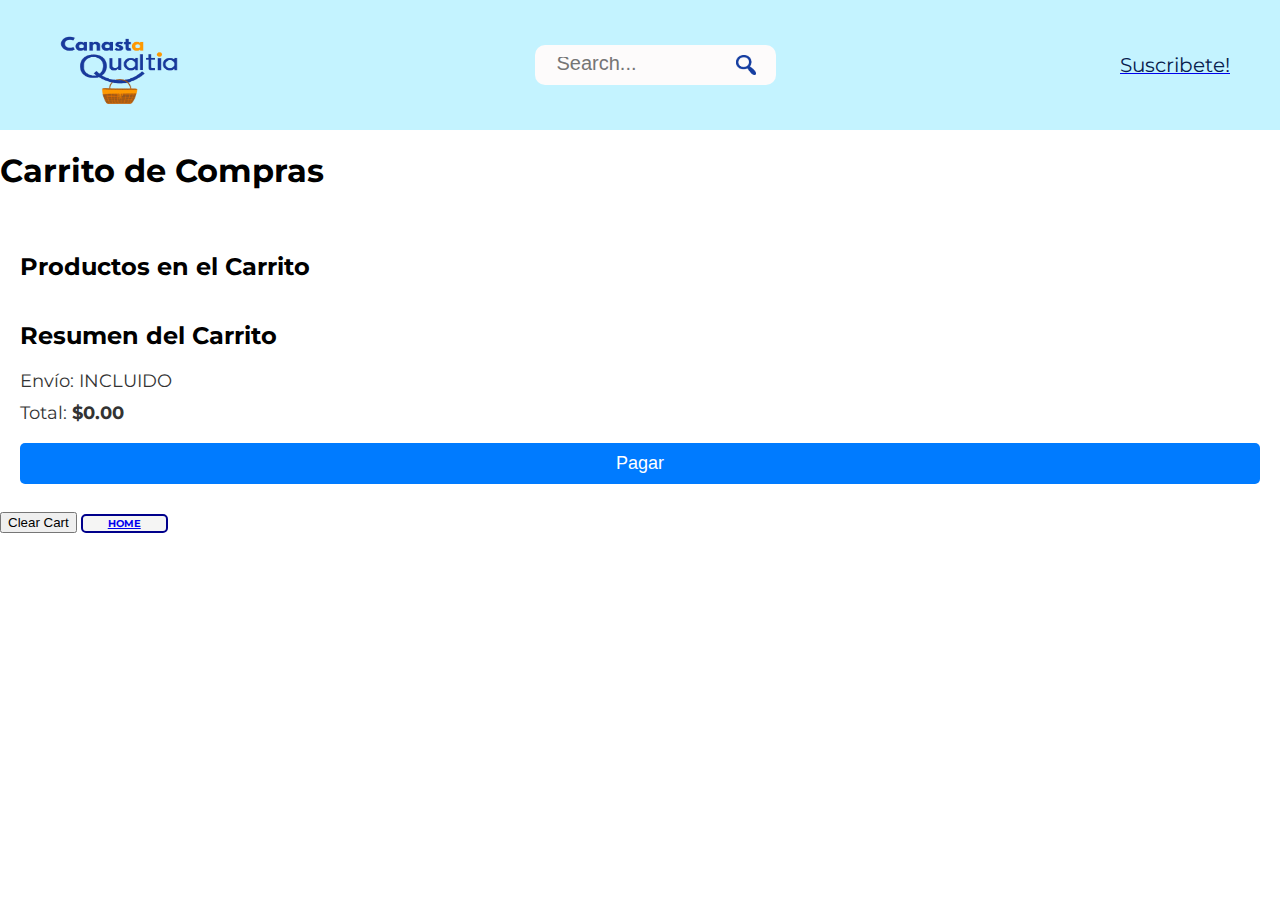
<file: cart.html>
<html lang="en">  
   <head>
    <script>
       document.addEventListener('DOMContentLoaded', function () {
    // Retrieve the cart items from local storage
    const cartItems = JSON.parse(localStorage.getItem('cart')) || [];

    // Select the cart list element
    const cartList = document.getElementById('cart-list');

    // Clear any existing items in the cart list
    cartList.innerHTML = '';

    // Initialize total to zero
    let total = 0;

    // Loop through the cart items and add them to the cart list
    cartItems.forEach(item => {
        const listItem = document.createElement('li');
        listItem.innerHTML = `
            <div>
                <img src="${item.img}" alt="" class="listCartImg" height="80" width="70">
                <li>${item.title}</li> <p>${item.price}</p> <p>${item.expiry}</p>
            </div>
        `;
        cartList.appendChild(listItem);

        // Extract numeric value from the price string and add it to the total
        const numericPrice = parseFloat(item.price.replace('$', '').replace(',', ''));
        total += numericPrice;
    });

    // Display the calculated total in the Total section
    const totalElement = document.getElementById('total');
    if (totalElement) {
        totalElement.innerHTML = `Total: <STRONG>$${total.toFixed(2)}</STRONG>`;
    }
});
    </script>
    
        <meta charset="UTF-8">
        <meta http-equiv="X-UA-Compatible" content="IE=edge">
        <meta name="viewport" content="width=device-width, initial-scale=1.0">
        <title>Qualtia Cart</title>
        <link href="https://fonts.googleapis.com/css2?family=Montserrat:ital,wght@0,100..900;1,100..900&display=swap" rel="stylesheet">
        <link rel="stylesheet" href="style.css">
        <link rel="icon" href="Logo Qualtia.png">
    </head>
    <body>
        <nav>
            <div class="navTop">
                <div class="navItem">
                    <img src="img/navlogo.png" alt="" width="140" height="90">
                </div>
                <div class="navItem">
                    <div class="search">
                        <input type="text" placeholder="Search..." class="searchInput"> 
                        <img src="./img/search.png" width="20" height="20" alt="" class="SearchIcon">
                    </div>
                </div>
                <div class="navItem">
                    <a href="promo.html" class="navItem">
                        <span class="limitedOffer">Suscribete!</span>
                    </a>
                </div>
            </div>
        </nav>
        <h1>Carrito de Compras</h1>
        <main>
            <section id="cart-items">
                <h2>Productos en el Carrito</h2>
                <ul class="listCart" id="cart-list"></ul>
            </section>
            
            
            <section id="cart-summary">
                <h2>Resumen del Carrito</h2>
                <div id="shipping">
                    Envío: INCLUIDO
                </div>
                <div id="total">
                    Total: <STRONG>$7,350.99</STRONG>
                </div>
                &ThickSpace;
                <button class="checkout-button" id="checkout-button">Pagar</button>
            </section>
        </main>
        <button id="clear-cart-button">Clear Cart</button>
        <p class="backHome"><a href="/index.html">HOME</a></p>
        <script>
            document.getElementById('clear-cart-button').addEventListener('click', function () {
                // Clear the cart in local storage
                localStorage.clear();
        
                // Optionally, you can also update the displayed cart on the page
                const cartList = document.getElementById('cart-list');
                if (cartList) {
                    cartList.innerHTML = ''; // Clear the cart list on the page
                }
            });
        
            // Your other JavaScript code
        </script>
    </body>
</html>
</file>
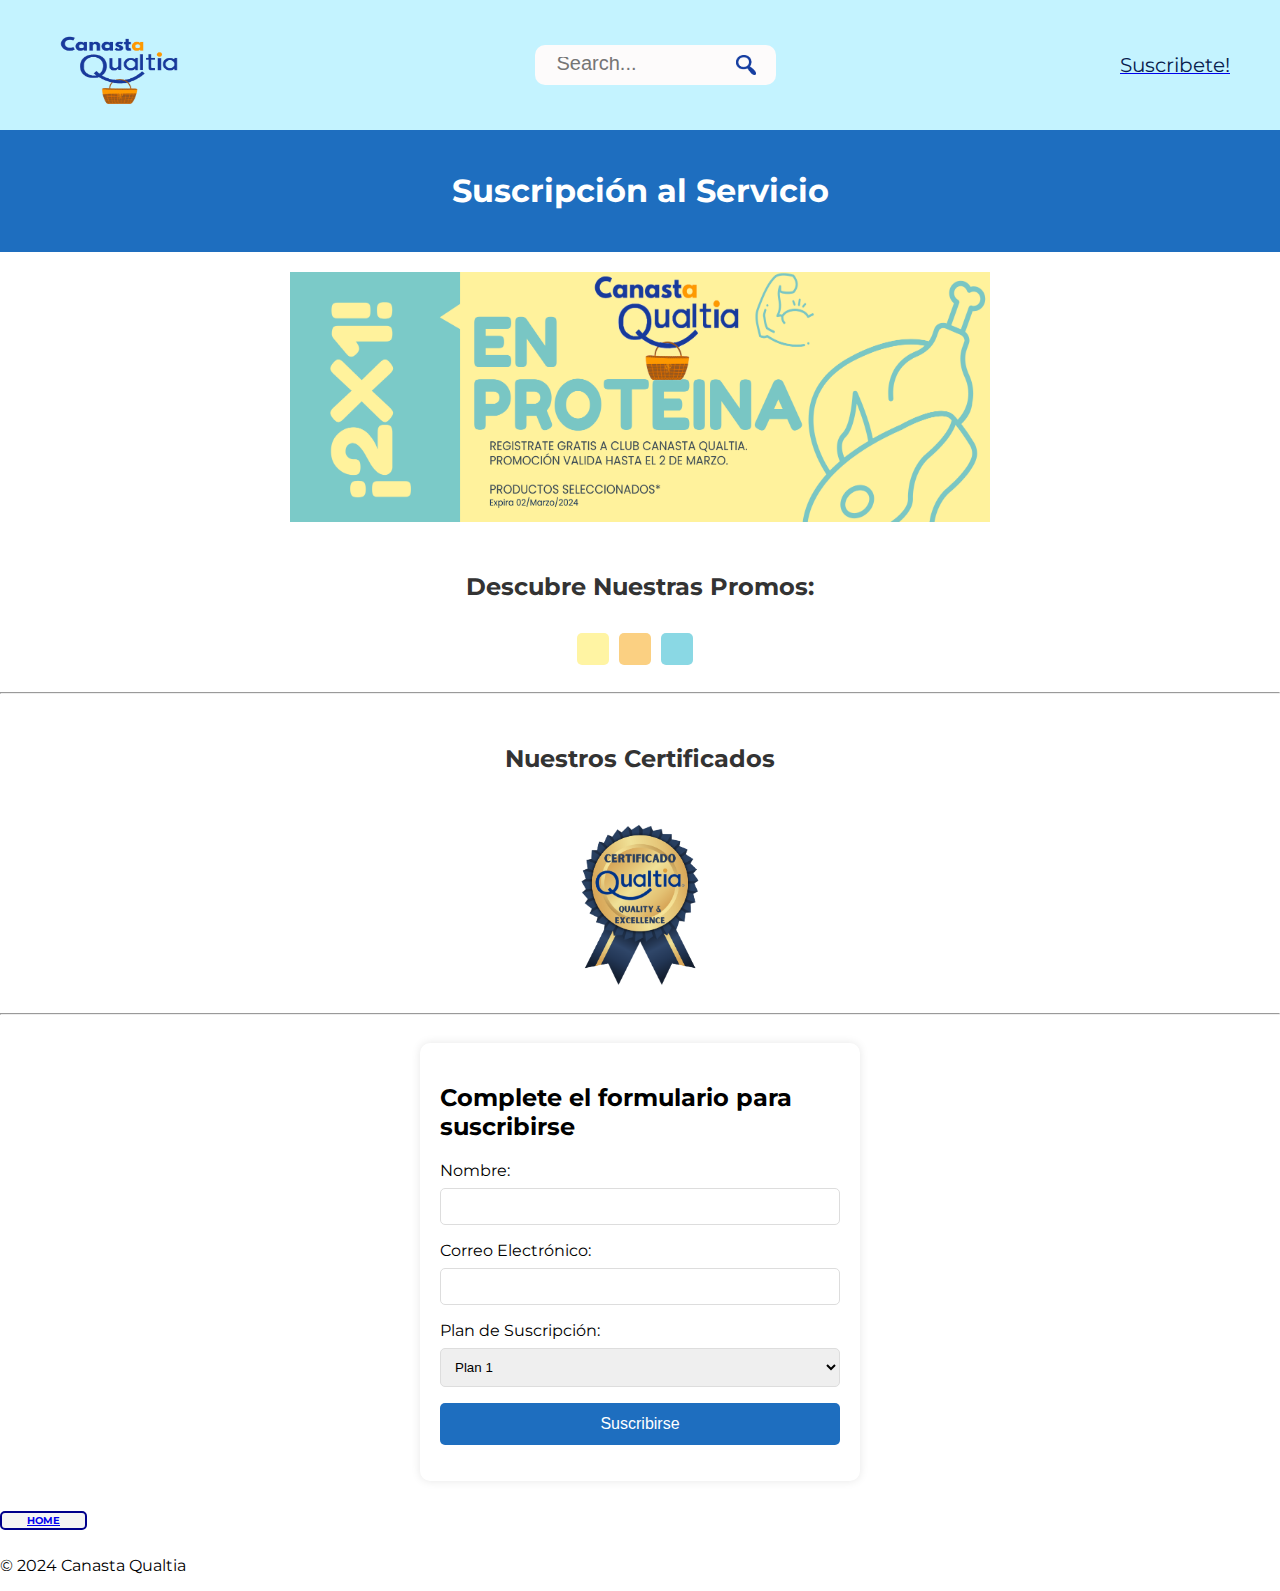
<file: promo.html>
<html lang="en">  
   <head>
        <meta charset="UTF-8">
        <meta http-equiv="X-UA-Compatible" content="IE=edge">
        <meta name="viewport" content="width=device-width, initial-scale=1.0">
        <title>Subscripción</title>
        <link href="https://fonts.googleapis.com/css2?family=Montserrat:ital,wght@0,100..900;1,100..900&display=swap" rel="stylesheet">
        <link rel="stylesheet" href="style.css">
        <link rel="icon" href="Logo Qualtia.png">
    </head>
    <body>
        <nav>
            <div class="navTop">
                <div class="navItem">
                    <img src="img/navlogo.png" alt="" width="140" height="90">
                </div>
                <div class="navItem">
                    <div class="search">
                        <input type="text" placeholder="Search..." class="searchInput"> 
                        <img src="./img/search.png" width="20" height="20" alt="" class="SearchIcon">
                    </div>
                </div>
                <div class="navItem">
                    <a href="promo.html" class="navItem">
                        <span class="limitedOffer">Suscribete!</span>
                    </a>
                </div>
            </div>
        </nav>
        <header class="subsServ">
            <h1>Suscripción al Servicio</h1>
        </header>
        <div class="box">
            <img class="imagenC" src="img/¡2X1!.png" alt="" height="250" width="700">
        </div>
        <h4 class="discoverPromos">Descubre Nuestras Promos:</h4>
        <div class="promitos">
            <div class="promito"></div>
            <div class="promito"></div>
            <div class="promito"></div>
        </div>
        &ThickSpace;
        <hr>
        <header class="discoverPromos">
            <h4>Nuestros Certificados</h1>
        </header>
        <div class="Certimg">
            <img src="img/CERTIFICADO.png" alt="" width="200" height="200">
        </div>
        <hr>
        <main>
            <section id="subscription-form">
                <h2>Complete el formulario para suscribirse</h2>
                <form class="formUsuario" action="procesar_suscripcion.php" method="post">
                    <label class="nombreusuario" for="nombre">Nombre:</label>
                    <input class="inputusuario" type="text" id="nombre" name="nombre" required>
    
                    <label class="correusaruio" for="correo">Correo Electrónico:</label>
                    <input class="inputusuario"type="email" id="correo" name="correo" required>
    
                    <label class="desplegarPlan" plan>Plan de Suscripción:</label>
                    <select class="planType" id="plan" name="plan" required>
                        <option value="plan1">Plan 1</option>
                        <option value="plan2">Plan 2</option>
                        <option value="plan3">Plan 3</option>
                    </select>
                    <button class="subButon" type="submit">Suscribirse</button>
                </form>
            </section>
        </main>
        <p class="backHome"><a href="/index.html">HOME</a></p>
        <footer>
            <p>&copy; 2024 Canasta Qualtia</p>
        </footer>
        <script>

const Patrocinios = [
    {
    id:"1",
    color:"./img/¡2X1!.png"
},
{
    id:"2",
    color:"./img/carnes frias.png"
},
{
    id:"3",
    color:"./img/LACTEOS.png"
}
]

const promitos = document.querySelectorAll(".promito");

const sponsor = document.querySelector(".imagenC");

promitos.forEach((itempromito, index) => {
    itempromito.addEventListener("click", () => {
        console.log("Clicked:", Patrocinios[index].color);
        sponsor.src = Patrocinios[index].color;
    });
});
        </script>
        
    </body>
</html>
</file>
<file: style.css>
body{
    font-family: "Montserrat", sans-serif;
    padding: 0;
    margin: 0;
}

nav{
    background-color: #c4f3ff;
    color: white;
    padding: 20px 50px
}

.navTop{
    display: flex;
    align-items: center;
    justify-content: space-between;

}

.search{
    display: flex;
    align-items: center;
    background-color: rgb(253, 251, 251);
    padding: 10px 20px;
    border-radius: 10px;
}

.searchInput{
    border: none;
    background-color: transparent;
}

.searchInput::placeholder{
    font-size: 20px;
    border-bottom: 2px solid green;
    cursor: pointer;
}

.limitedOffer{
    font-size: 20px;
    color: rgb(7, 32, 77);
    cursor: pointer;
}

.navBottom{
    display: flex;
    align-items: center;
    justify-content: space-between;
    font-size: 15px;
}

.menuItem{
    margin-right: 50px;
    cursor: pointer;
    color: rgb(36, 75, 145);
    font-weight: 500;
}

.slider{
    background-image: url(/img/wood.jpg);
    clip-path:  polygon(50% 0%, 100% 0, 100% 43%, 100% 100%, 68% 100%, 32% 100%, 0 86%, 0% 43%, 0 0);
    overflow: hidden;
}

.sliderWrapper{
    display: flex;
    width: 500vw;
    transition: all 1.5s ease-in-out;
}

.sliderItem{
    width: 100vw;
    display: flex;
    align-items: center;
    justify-content: center;
    position: relative;
}

.slideBg{
    width: 310px;
    height: 100%;
    /*position: absolute;
    right: 3%;*/
    background-color: #7da3db;
}

.sliderImg {
    z-index: 1;
}

.sliderTitle{
    position: absolute;
    top: 3%;
    right: 12.5%;
    font-size: 65px;
    font-weight: 900;
    text-align: center;
    color: darkblue;
    z-index: 1;
}

.buyButton{
    position: absolute;
    top: 70%;
    right: 17%;
    font-size: 30px;
    font-weight: 700;
    text-align: center;
    border-radius: 15%;
    border: 2px solid darkblue;
    color: darkblue;
    background-color: rgb(245, 245, 244);
    z-index: 1;
    cursor: pointer;
    font-family: "Montserrat", sans-serif;
    
}


.buyButton:hover{
    background-color: darkblue;
    color: #f9fafa;
    border: rgb(40, 77, 226);
    font-weight: 700;

}

.sliderItem:nth-child(2) .sliderTitle{
    font-size: 60px;
    right: 12%;
}

.sliderItem:nth-child(3) .sliderTitle{
    font-size: 40px;
    right: 13.5%;
}

.sliderItem:nth-child(4) .sliderTitle{
    font-size: 33px;
    right: 12.5%;
}

.sliderItem:nth-child(5) .sliderTitle{
    font-size: 60px;
    right: 14%;
}

/*.sliderPrice{
    position: absolute;
    top: 10%;
    left: 10%;
    font-size: 60px;
    font-weight: 300;
    text-align: center;
    color: darkblue;
}*/

.features{
    display: flex;
    align-items: center;
    justify-content: space-between;
    padding: 50px;
}


.feature{
    display: flex;
    flex-direction: column;
    align-items: center;
    text-align: center;
}

.featureIcon{
    width: 50px;
    height: 50px;
}

.featureTitle{
    font-size: 20px;
    font-weight: 600;
    margin: 20px;
}

.featureDesc{
    color: gray;
    width: 50%;
    height: 100px;

}

.product{
    height: 80vh;
    background-color: whitesmoke;
    position: relative;
    clip-path:  polygon(60% 0, 100% 9%, 100% 43%, 100% 95%, 68% 95%, 32% 95%, 0 83%, 0% 43%, 0 0);
}

.productImg{
    width: 50%;
}

.productDetails{
    position: absolute;
    top: 10%;
    right: 0;
    width: 40%;
}

.productTitle{
    font-weight: 900;
}

.productDesc{
    font-style: 24px;
    color: gray;
}

.gramaje{
    display: flex;
}

.gramaje{
    display: flex;
    width: 30px;
    height: 30px;
    border-radius: 5px;
    margin-right: 10px;
    padding: 2%;
    cursor: pointer;
    justify-content: space-between;
}


.productButton{
    position: absolute;
        top: 110%;
        right: 58.5%;
        font-size: 15px;
        font-weight: 500;
        text-align: center;
        border: 2px solid rgb(37, 101, 164);
        color: rgb(37, 101, 164);
        background-color: #b3cef7;
        z-index: 1;
        cursor: pointer;
    }

    .productButton:hover{
        background-color: white;
        color: #b3cef7;;
        font-weight: 500;
    
    }

    .product2{
        height: 80vh;
        background-color: white;
        position: relative;
        clip-path: polygon(67% 0, 99% 14%, 100% 43%, 100% 100%, 68% 100%, 32% 100%, 0 100%, 0% 43%, 0 0);
    }

    
    .productTitle2{
        font-weight: 900;
    }

    .CarroNav{
        display: flex;
        align-items: center;
        justify-content: center;
        width: 200px; /* Adjust the width as needed */
        height: 80px; /* Adjust the height as needed */
        margin: auto; /* This will center the element horizontally */
        margin-top: 50px;
        background-color: rgb(170, 229, 250);
        
    }
    .botonCarrito{
        font-size: 30px;
        text-align: center;
        border-radius: 15%;
        color: black;
        z-index: 1;
        cursor: pointer;
        border: #084c5d;
        font-weight: 700;
        font-family: "Montserrat", sans-serif;
    }

    .carritoCool{
        background-color: #c4f3ff;
    }

    .footer{
        display: flex;
    }
    
    
    .footerLeft{
        display: flex;
        justify-content: space-between;
        padding: 50px;
        background-color: rgb(236, 235, 235);
    }

 

    .fMenuTitle{
        font-size: 16px;
    }

    .fList{
        padding: 0;
        list-style: none;

    }

    
    .fListItem{
        margin-bottom: 10px;
        color: gray;
        cursor: pointer;
    }

   

    .fInput{
        padding: 5px;
    }

    .fButton{
        padding: 5px;
        background-color: black;
        color: white;
    }

    .fIcons{
        display: flex;
    }

    .fIcon{
        width: 20px;
        height: 20px;
        margin-right: 10px;
    }

    .copyright{
        font-weight: 300;
        font-size: 14px;
    }

.box{
    display: flex;
    align-items: center;
    justify-content: center;
}
    /* Main section styles */
main {
    padding: 20px;
}

#subscription-form {
    max-width: 400px;
    margin: 0 auto;
    background-color: white;
    padding: 20px;
    border-radius: 10px;
    box-shadow: 0 0 10px rgba(0, 0, 0, 0.1);
}

#subscription-form h2 {
    font-size: 24px;
    margin-bottom: 20px;
}

.formUsuario {
    display: flex;
    flex-direction: column;
}

.nombreusuario,
.correusaruio,
.desplegarPlan {
    font-size: 16px;
    margin-bottom: 8px;
}

.inputusuario,
.planType {
    padding: 10px;
    margin-bottom: 16px;
    border: 1px solid #ddd;
    border-radius: 5px;
}

.subButon {
    background-color: #1e6ebf;
    color: white;
    padding: 12px;
    border: none;
    border-radius: 5px;
    cursor: pointer;
    font-size: 16px;
}

.subButon:hover {
    background-color: #15548f;
}

.subsServ {
    background-color: #1e6ebf;
    color: #fff;
    padding: 20px; 
    text-align: center; 
    font-family: "Montserrat", sans-serif; 
    margin-bottom: 20px; 
}

.promito{
    width: 32px;
    height: 32px;
    border-radius: 5px;
    background-color: rgb(255, 244, 163);
    margin-right: 10px;
    cursor: pointer;
}

.promitos{
    display: flex;
    align-items: center;
    justify-content: center;
}


.promito:nth-child(2){
    background-color: rgb(251, 208, 130);
    cursor: pointer;
}
    
.promito:nth-child(3){
    background-color: rgb(138, 216, 228) ;
    cursor: pointer;
}
    
.discoverPromos {
    text-align: center;
    font-size: 24px;
    font-weight: bold;
    color: #333;
    margin-top: 50px;
}

.listCart{
    list-style: none;
    font-size: 18px;
    margin-bottom: 10px;
    color: #333;
    display: flex;
    justify-content: space-between;
}

.listCart{
    font-size: 14px;
    color: #666;
    margin-left: 20px;
}

#subtotal,
#shipping,
#total {
    font-size: 18px;
    margin-top: 10px;
    color: #333;
}

.checkout-button {
    display: block;
    width: 100%;
    padding: 10px;
    font-size: 18px;
    background-color: #007bff;
    color: #fff;
    border: none;
    border-radius: 5px;
    cursor: pointer;
}

.checkout-button:hover {
    background-color: #0056b3;
}


.backHome {
    padding: 1px 25px;
    border-radius: 5px;
    text-align: center;
    text-decoration: none;
    font-size: 10px;
    font-weight: 700;
    border: 2px solid darkblue;
    color: darkblue;
    background-color: rgb(245, 245, 244);
    z-index: 1;
    cursor: pointer;
    font-family: "Montserrat", sans-serif;
    transition: background-color 0.3s ease;
    display: inline-block;
  }

  .backHome:hover {
    background-color: #2980b9;
    color: #fff;
  }

  .Certimg{
    display: flex;
    align-items: center;
    justify-content: center;
  }
</file>
